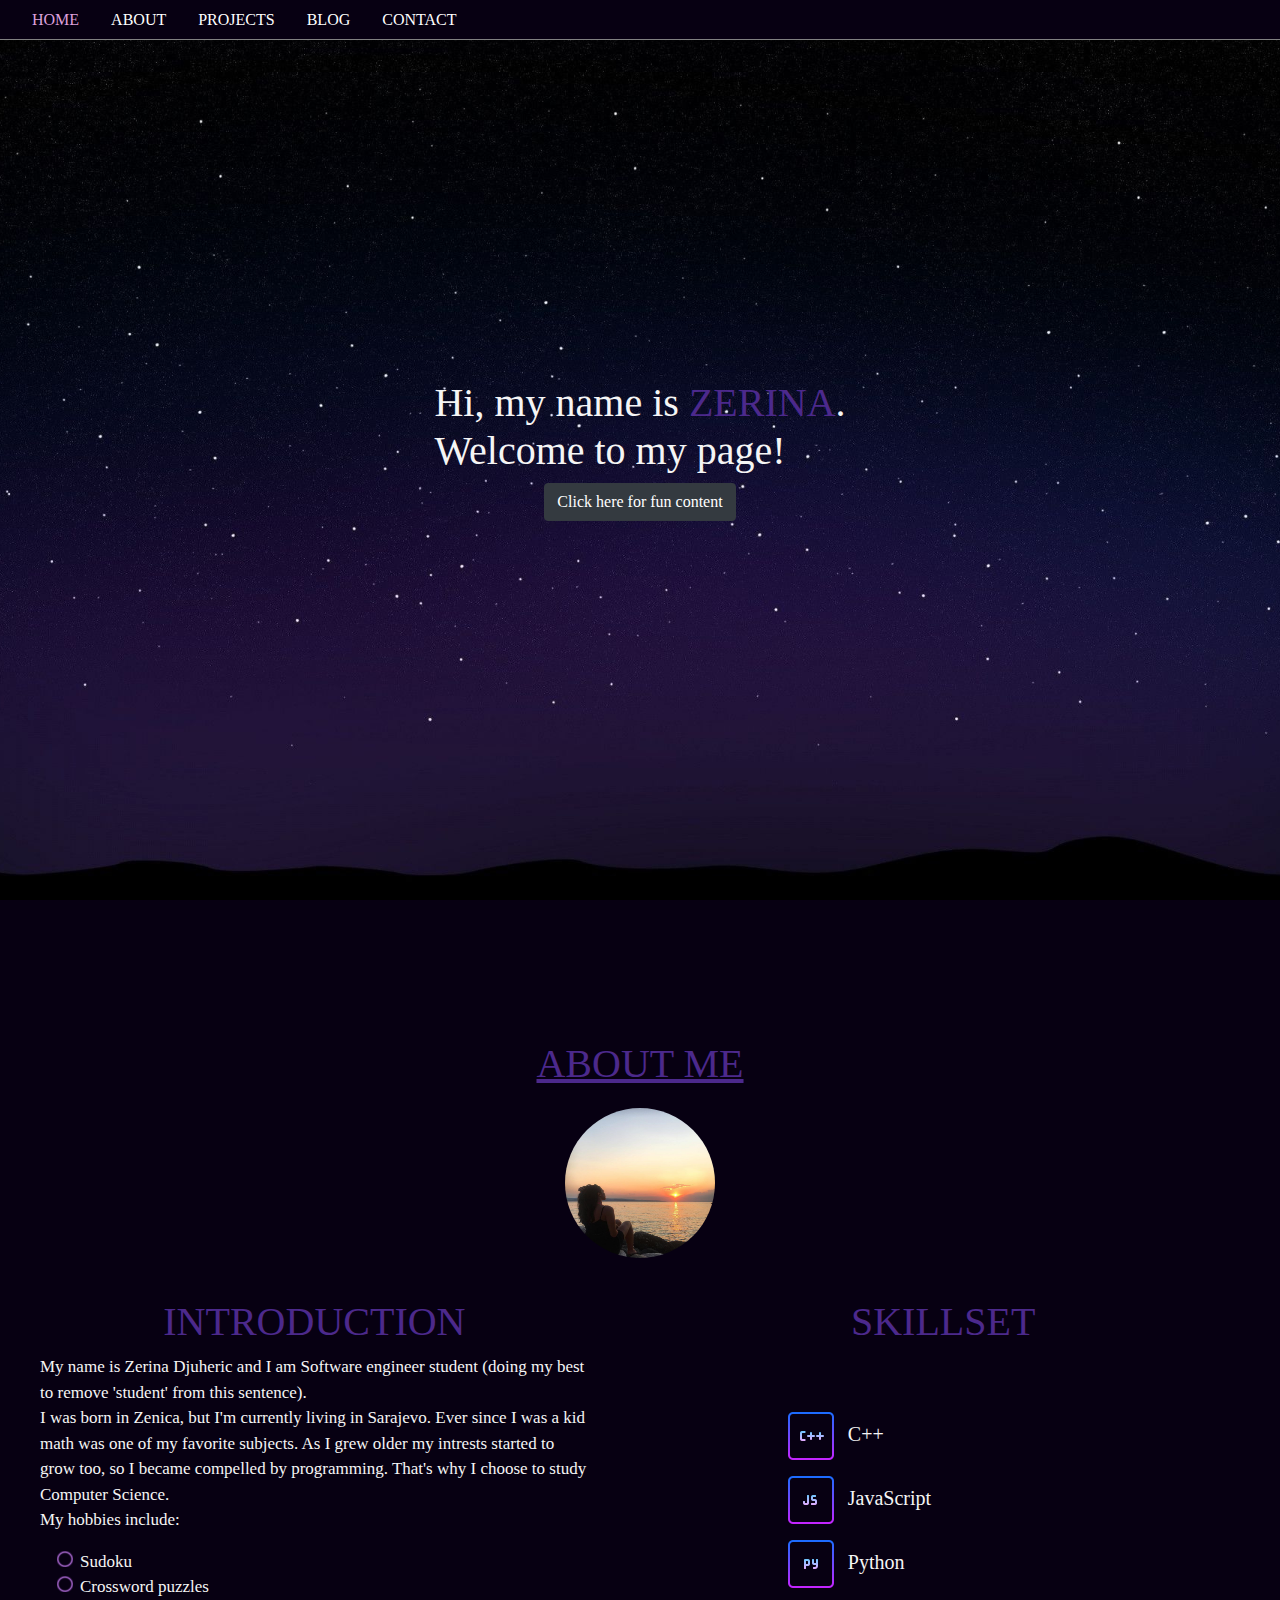
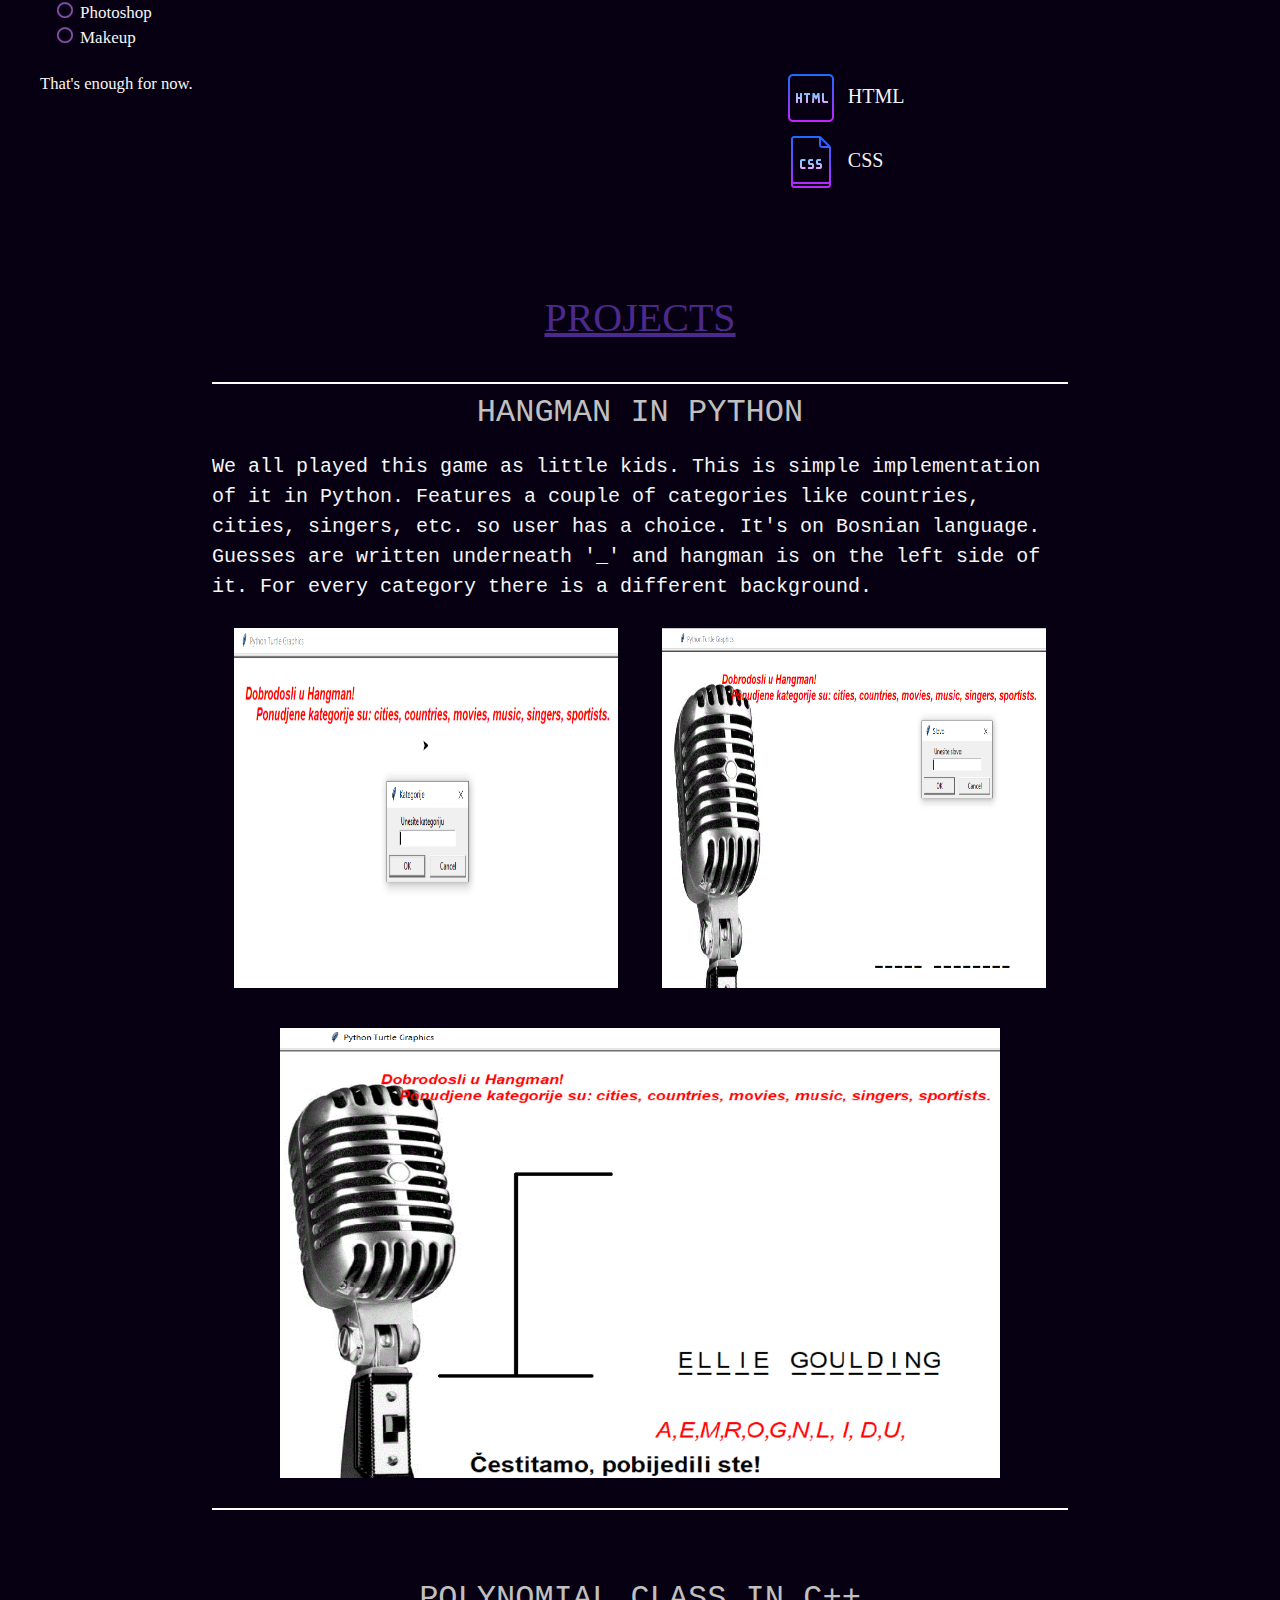
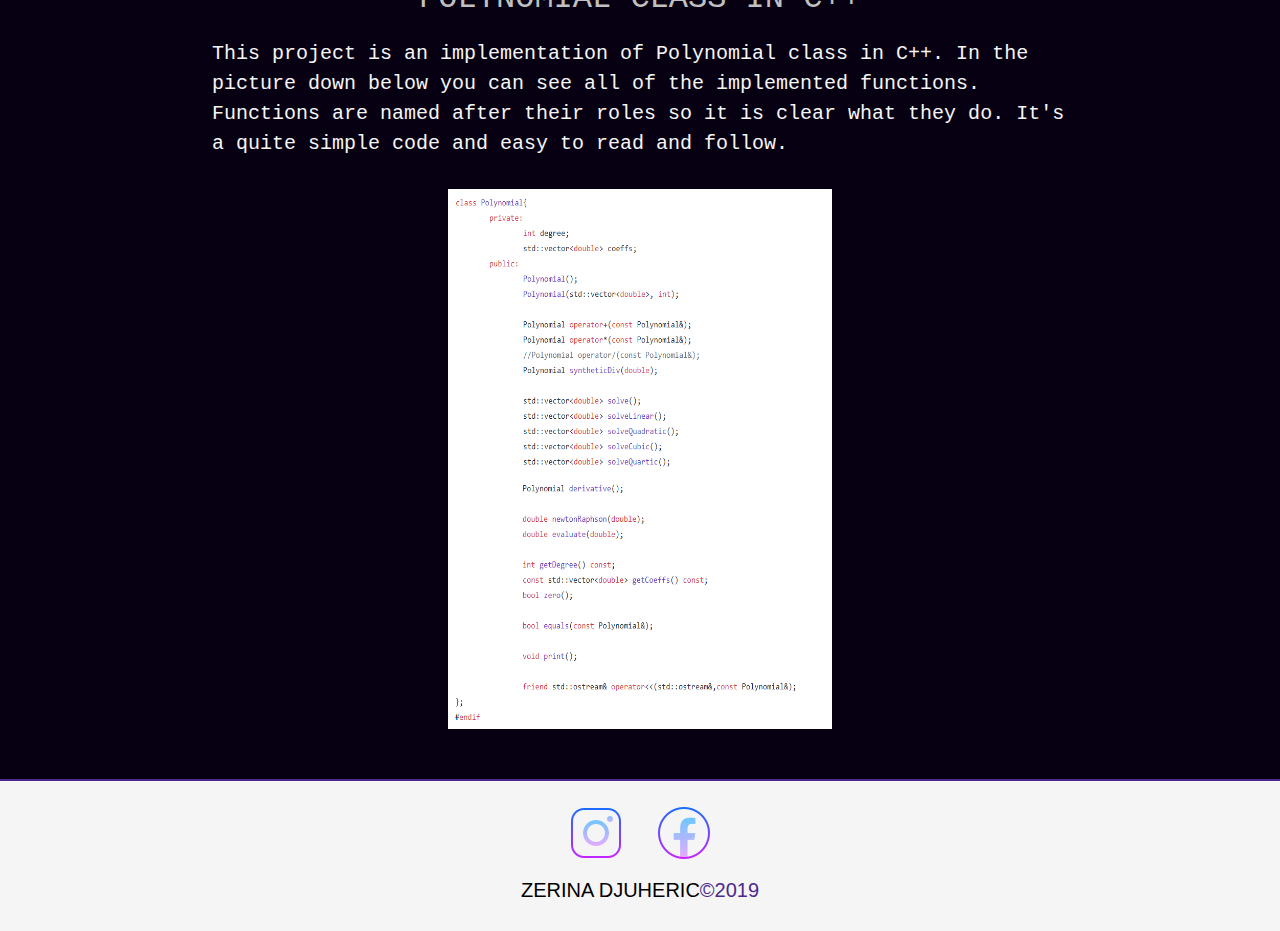
<file: index.html>
<!DOCTYPE html>
<html>
<head>
	<meta charset="utf-8">
    <meta name="viewport" content="width=device-width, initial-scale=1">
	<link rel="icon" href="slike/ikonica.ico">
	<title>Zerina Djuheric</title>
	<link rel="stylesheet" href="https://stackpath.bootstrapcdn.com/bootstrap/4.3.1/css/bootstrap.min.css" integrity="sha384-ggOyR0iXCbMQv3Xipma34MD+dH/1fQ784/j6cY/iJTQUOhcWr7x9JvoRxT2MZw1T" crossorigin="anonymous">
	<link rel="stylesheet" type="text/css" href="style.css">
</head>
<body>
<div class="pocetna">
	<nav class="navbar navbar-expand-lg fixed-top">
	<a class="nav-item nav-link active" href="index.html"> HOME </a>
	<a class="nav-item nav-link" href="index.html#about"> ABOUT </a> 
	<a class="nav-item nav-link" href="index.html#projects"> PROJECTS </a> 
	<a class="nav-item nav-link" href="blog.html"> BLOG </a>
	<a class="nav-item nav-link" href="contact.html"> CONTACT </a> 
	</nav>

<div class="centriraj">
	<div style="display: inline-block";>
		<div>
			<h1>
				Hi, my name is 
				<span class="highlight">ZERINA</span>.
				<br>
				Welcome to my page!
			</h1>
		</div>
		<div class="centar">
			<button class="btn btn-dark"> <a href="galerije.html" >Click here for fun content </a> </button>
		</div>
	</div>
</div>
</div>

<div id="aboutme">
	<h1 class="naslov" id="about">ABOUT ME</h1>
	<div>
		<img class="krug" src="slike/aboutme/pic.png">
	</div>
	
	<div class="about_main" id="opis">
		<h1 class="highlight">INTRODUCTION</h1>
	<p>
		My name is Zerina Djuheric and I am Software engineer student (doing my best to remove 'student' from this sentence). <br> I was born in Zenica, but I'm currently living in Sarajevo. Ever since I was a kid math was one of my favorite subjects. As I grew older my intrests started to grow too, so I became compelled by programming. That's why I choose to study Computer Science. <br>
		My hobbies include:
		<ul>
			<li>Sudoku</li>
			<li>Crossword puzzles</li>
			<li>Photoshop</li>
			<li>Makeup</li>
		</ul>
		<span>That's enough for now.</span>
	</p>
	</div>
	<div class="about_main" id="skills">
		<h1 class="highlight">SKILLSET</h1>
		<div>
		<div class="skills" id="skills1">
		<img src="slike/skills/cpp.png"> C++ <br>
		<img src="slike/skills/js.png"> JavaScript <br>
		<img src="slike/skills/py.png"> Python <br>
		</div>
		<div class="skills" id="skills2">
			<img src="slike/skills/html.png"> HTML <br>
			<img src="slike/skills/css.png"> CSS <br>
		</div>
		</div>
		
	</div>
	
</div>
<div id="projekti">
	<h1 class="naslov" id="projects">PROJECTS</h1>
	<div class="projects">
		<div id="prvi_pr">
			<h2 class="ime_pr">HANGMAN IN PYTHON</h2>
			<p>
				We all played this game as little kids. This is simple implementation of it in Python. Features a couple of categories like countries, cities, singers, etc. so user has a choice. It's on Bosnian language. Guesses are written underneath '_' and hangman is on the left side of it. For every category there is a different background.
			</p>
			<div>
				<img src="slike/projects/hangman1.png">
				<img src="slike/projects/hangman2.png">
			</div>
			<img id="posebna" src="slike/projects/hangman3.png">
		</div>
		<div id="drugi_pr">
			<h2 class="ime_pr">POLYNOMIAL CLASS IN C++</h2>
			<p>
				This project is an implementation of Polynomial class in C++. In the picture down below you can see all of the implemented functions. Functions are named after their roles so it is clear what they do. It's a quite simple code and easy to read and follow.
			</p>
			<a href="slike/projects/polinom.png"><img src="slike/projects/polinom.png"></a>
		</div>
	</div>
</div>


<div id="futer" class="page-footer">
	<div class="container text-center">
		<a href="https://www.instagram.com/zerinadjuheric/" target="blank">
		 <img class="ikona" src="slike/footer/ig.png">
		</a>
		<a href="https://www.facebook.com/zerinadj/" target="blank">
		 <img class="ikona" src="slike/footer/fb.png">
		</a>
	</div>
	<div class="footer-copyright text-center">
	<p style="color: black;">ZERINA DJUHERIC<span class="highlight">©2019</span></p>
	</div>
	</div>


<script src="https://code.jquery.com/jquery-3.3.1.slim.min.js" integrity="sha384-q8i/X+965DzO0rT7abK41JStQIAqVgRVzpbzo5smXKp4YfRvH+8abtTE1Pi6jizo" crossorigin="anonymous"></script>
<script src="https://cdnjs.cloudflare.com/ajax/libs/popper.js/1.14.7/umd/popper.min.js" integrity="sha384-UO2eT0CpHqdSJQ6hJty5KVphtPhzWj9WO1clHTMGa3JDZwrnQq4sF86dIHNDz0W1" crossorigin="anonymous"></script>
<script src="https://stackpath.bootstrapcdn.com/bootstrap/4.3.1/js/bootstrap.min.js" integrity="sha384-JjSmVgyd0p3pXB1rRibZUAYoIIy6OrQ6VrjIEaFf/nJGzIxFDsf4x0xIM+B07jRM" crossorigin="anonymous"></script>

</body>
</html>
</file>
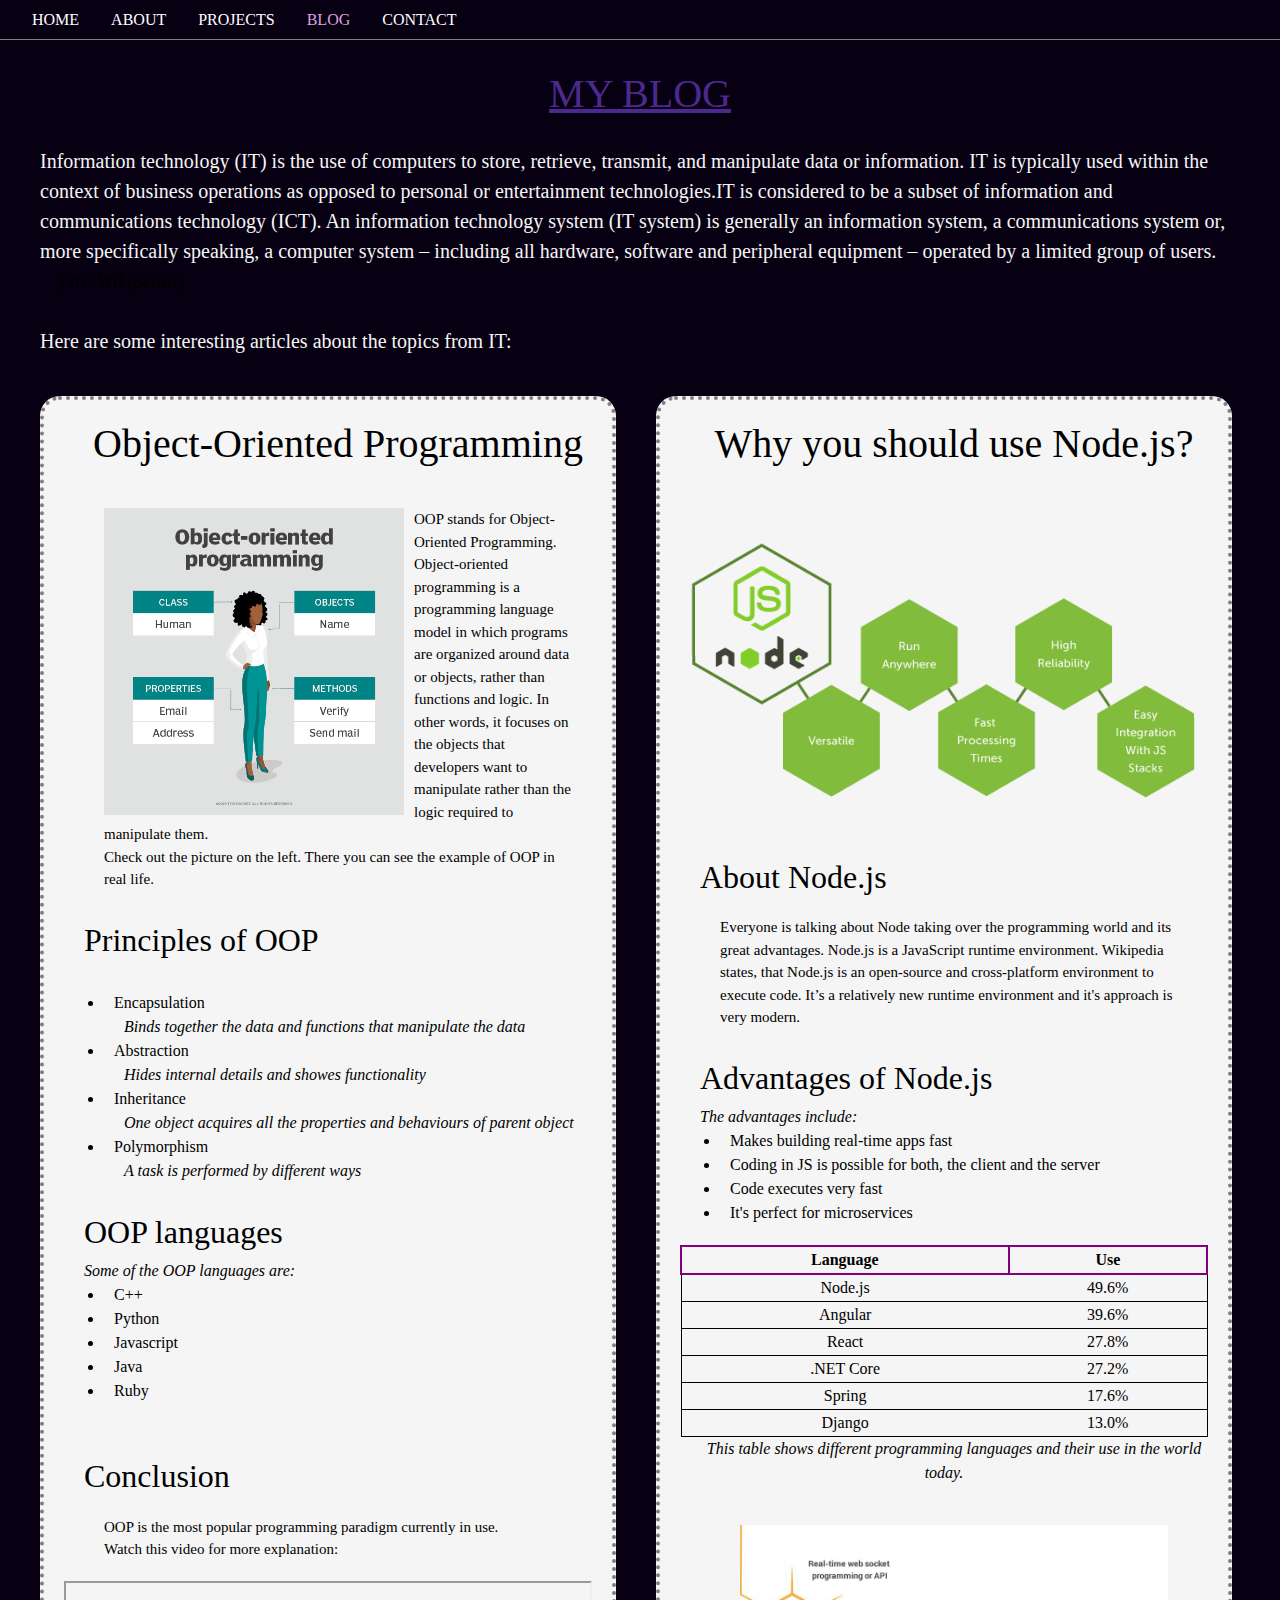
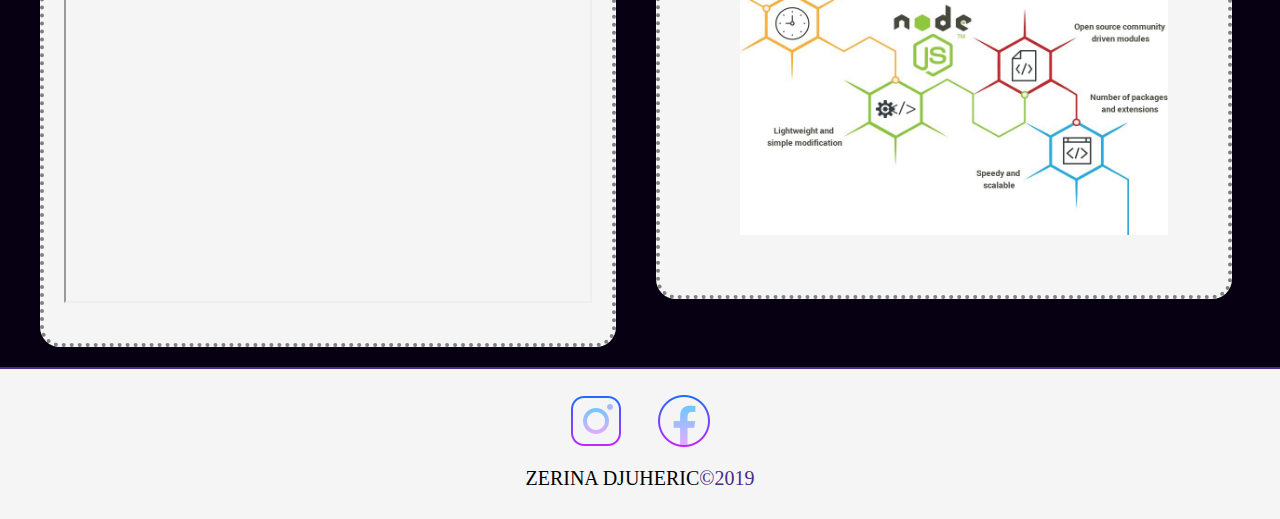
<file: blog.html>
<!DOCTYPE html>
<html>
<head>
	<meta charset="utf-8">
    <meta name="viewport" content="width=device-width, initial-scale=1, shrink-to-fit=no">
	<link rel="icon" href="slike/ikonica.ico">
	<title>ZDJ | Blog</title>
	<link rel="stylesheet" href="https://stackpath.bootstrapcdn.com/bootstrap/4.3.1/css/bootstrap.min.css" integrity="sha384-ggOyR0iXCbMQv3Xipma34MD+dH/1fQ784/j6cY/iJTQUOhcWr7x9JvoRxT2MZw1T" crossorigin="anonymous">
	<link rel="stylesheet" type="text/css" href="style.css">
</head>
<body id="page" class="ostale">
	<nav class="navbar navbar-expand-lg fixed-top">
	<a class="nav-item nav-link" href="index.html"> HOME </a>
	<a class="nav-item nav-link" href="index.html#about"> ABOUT </a> 
	<a class="nav-item nav-link" href="index.html#projects"> PROJECTS </a> 
	<a class="nav-item nav-link active" href="blog.html"> BLOG </a>
	<a class="nav-item nav-link" href="contact.html"> CONTACT </a> 
	</nav>
<div id="blog_main">
	<div id="blog_pocetak">
		<h1 class="highlight" id="blog">MY BLOG</h1>
		<p>
			Information technology (IT) is the use of computers to store, retrieve, transmit, and manipulate data or information. IT is typically used within the context of business operations as opposed to personal or entertainment technologies.IT is considered to be a subset of information and communications technology (ICT). An information technology system (IT system) is generally an information system, a communications system or, more specifically speaking, a computer system – including all hardware, software and peripheral equipment – operated by a limited group of users. <em>(src:Wikipedia)</em><br><br>
			Here are some interesting articles about the topics from IT:</p>
	
	</div>
<div class="post">
	<article id="prvi">
		<h1>Object-Oriented Programming</h1>
		<p>
			<img src="slike/blog/oop.png">
			OOP stands for Object-Oriented Programming. Object-oriented programming is a programming language model in which programs are organized around data or objects, rather than functions and logic. In other words, it focuses on the objects that developers want to manipulate rather than the logic required to manipulate them. <br> Check out the picture on the left. There you can see the example of OOP in real life.
		</p>
		<p>
			<h2>Principles of OOP</h2>
			Four principles of OOP are:
			<ul>
				<li>Encapsulation</li>
				<em>Binds together the data and functions that manipulate the data</em>
				<li>Abstraction</li>
				<em>Hides internal details and showes functionality</em>
				<li>Inheritance</li>
				<em>One object acquires all the properties and behaviours of parent object</em>
				<li>Polymorphism</li>
				<em>A task is performed by different ways</em>
			</ul>
		</p>
		<p>
			<h2>OOP languages</h2>
			<em>Some of the OOP languages are:</em>
			<ul>
				<li>C++</li>
				<li>Python</li>
				<li>Javascript</li>
				<li>Java</li>
				<li>Ruby</li>
				and many more...
			</ul>
		</p>
			<h2>Conclusion</h2>
			<p>
			OOP is the most popular programming paradigm currently in use. <br>
			Watch this video for more explanation:
			<div class="wrapper">
			<iframe  width="550" height="315" src="https://www.youtube.com/embed/pTB0EiLXUC8">
			</iframe>
			</div>
		</p>

	</article>
</div>
<div class="post">
	<article id="drugi">
		<h1>Why you should use Node.js?</h1>
		<img src="slike/blog/node.png">
			<h2>About Node.js</h2>
			<p>
			Everyone is talking about Node taking over the programming world and its great advantages. Node.js is a JavaScript runtime environment. Wikipedia states, that Node.js is an open-source and cross-platform environment to execute code. It’s a relatively new runtime environment and it's approach is very modern.
			</p>
		<p>
			<h2>Advantages of Node.js</h2>
			<em>The advantages include:</em>
			<ul>
				<li>Makes building real-time apps fast</li>
				<li>Coding in JS is possible for both, the client and the server</li>
				<li>Code executes very fast</li>
				<li>It's perfect for microservices</li>
			</ul>
		</p>
		<p>
		<table>
			<tr>
				<th>Language</th>
				<th>Use</th>
			</tr>
			<tr>
				<td>Node.js</td>
				<td>49.6%</td>
			</tr>
			<tr>
				<td>Angular</td>
				<td>39.6%</td>
			</tr>
			<tr>
				<td>React</td>
				<td>27.8%</td>
			</tr>
			<tr>
				<td>.NET Core</td>
				<td>27.2%</td>
			</tr>
			<tr>
				<td>Spring</td>
				<td>17.6%</td>
			</tr>
			<tr>
				<td>Django</td>
				<td>13.0%</td>
			</tr>
		</table>
		<center><em>This table shows different programming languages and their use in the world today.</em></center>
	</p>
		<p>
			<img src="slike/blog/node2.jpeg">
		</p>

	</article>
</div>
</div>
<br>
<div id="futer" class="page-footer">
	<div class="container text-center">
		<a href="https://www.instagram.com/zerinadjuheric/" target="blank">
		 <img class="ikona" src="slike/footer/ig.png">
		</a>
		<a href="https://www.facebook.com/zerina.djuheric/" target="blank">
		 <img class="ikona" src="slike/footer/fb.png">
		</a>
	</div>
	<div class="footer-copyright text-center">
	<p style="color: black">ZERINA DJUHERIC<span class="highlight">©2019</span></p>
	</div>
</div>
</body>
</html>
</file>
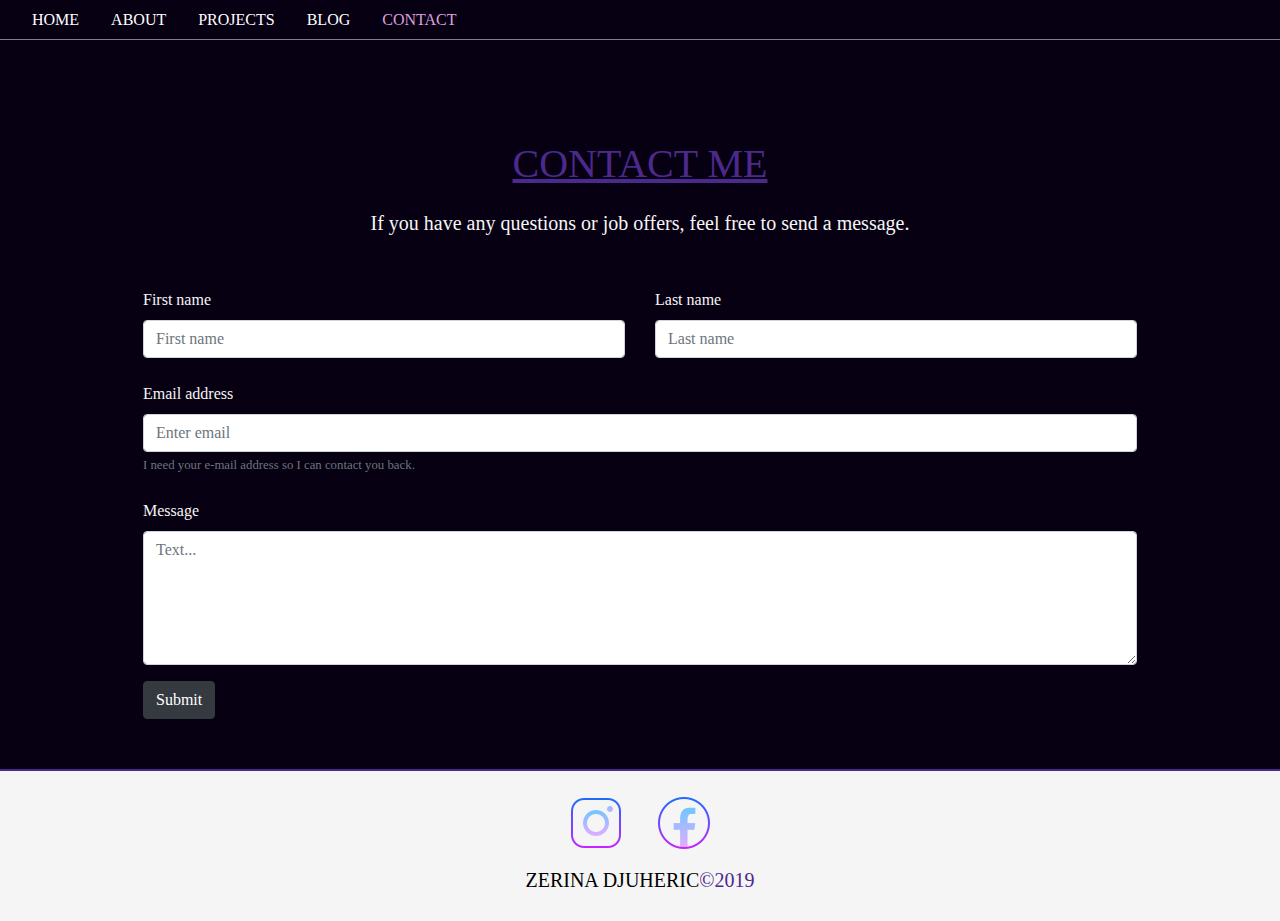
<file: contact.html>
<!DOCTYPE html>
<html>
<head>
	<meta charset="utf-8">
    <meta name="viewport" content="width=device-width, initial-scale=1, shrink-to-fit=no">
	<link rel="icon" href="slike/ikonica.ico">
	<title>ZDJ | Contact me</title>
	<link rel="stylesheet" href="https://stackpath.bootstrapcdn.com/bootstrap/4.3.1/css/bootstrap.min.css" integrity="sha384-ggOyR0iXCbMQv3Xipma34MD+dH/1fQ784/j6cY/iJTQUOhcWr7x9JvoRxT2MZw1T" crossorigin="anonymous">
	<link rel="stylesheet" type="text/css" href="style.css">
</head>
<body id="page" class="ostale">
	<nav class="navbar navbar-expand-lg fixed-top">
	<a class="nav-item nav-link" href="index.html"> HOME </a>
	<a class="nav-item nav-link" href="index.html#about"> ABOUT </a> 
	<a class="nav-item nav-link" href="index.html#projects"> PROJECTS </a> 
	<a class="nav-item nav-link" href="blog.html"> BLOG </a>
	<a class="nav-item nav-link active" href="contact.html"> CONTACT </a> 
	</nav>

<div>
	<h1 class="naslov"> CONTACT ME </h1>
	<p id=centriraj-p>
	 If you have any questions or job offers, feel free to send a message.
	</p>
</div>

<div class="container" id="kontakt">
<form>
  <div class="form-group">
  	<div class="row">
    	<div class="col">
    		<label for="ime">First name</label>
      		<input id="ime" type="text" class="form-control" placeholder="First name">
    	</div>
    	<div class="col">
    		<label for="prezime">Last name</label>
      		<input id="prezime" type="text" class="form-control" placeholder="Last name">
    	</div>
  	</div>
  	<br>
    <div>
    	<label for="email">Email address</label>
    	<input type="email" class="form-control" id="email" aria-describedby="emailHelp" placeholder="Enter email">
    	<small id="emailHelp" class="form-text text-muted">I need your e-mail address so I can contact you back.</small>
	</div>
	<br>
	<div>
    	<label for="poruka">Message</label>
  		<textarea class="form-control" rows="5" id="poruka" placeholder="Text..."></textarea>
		</div>
 </div>
 <button type="submit" class="btn btn-dark">
 	<a href="">Submit</a>
 </button>
</form>
</div>

<div id="futer" class="page-footer">
	<div class="container text-center">
		<a href="https://www.instagram.com/zerinadjuheric/" target="blank">
		 <img class="ikona" src="slike/footer/ig.png">
		</a>
		<a href="https://www.facebook.com/zerina.djuheric/" target="blank">
		 <img class="ikona" src="slike/footer/fb.png">
		</a>
	</div>
	<div class="footer-copyright text-center">
	<p style="color: black">ZERINA DJUHERIC<span class="highlight">©2019</span></p>
	</div>
</div>

<script src="https://code.jquery.com/jquery-3.3.1.slim.min.js" integrity="sha384-q8i/X+965DzO0rT7abK41JStQIAqVgRVzpbzo5smXKp4YfRvH+8abtTE1Pi6jizo" crossorigin="anonymous"></script>
<script src="https://cdnjs.cloudflare.com/ajax/libs/popper.js/1.14.7/umd/popper.min.js" integrity="sha384-UO2eT0CpHqdSJQ6hJty5KVphtPhzWj9WO1clHTMGa3JDZwrnQq4sF86dIHNDz0W1" crossorigin="anonymous"></script>
<script src="https://stackpath.bootstrapcdn.com/bootstrap/4.3.1/js/bootstrap.min.js" integrity="sha384-JjSmVgyd0p3pXB1rRibZUAYoIIy6OrQ6VrjIEaFf/nJGzIxFDsf4x0xIM+B07jRM" crossorigin="anonymous"></script>

</body>
</html>
</file>
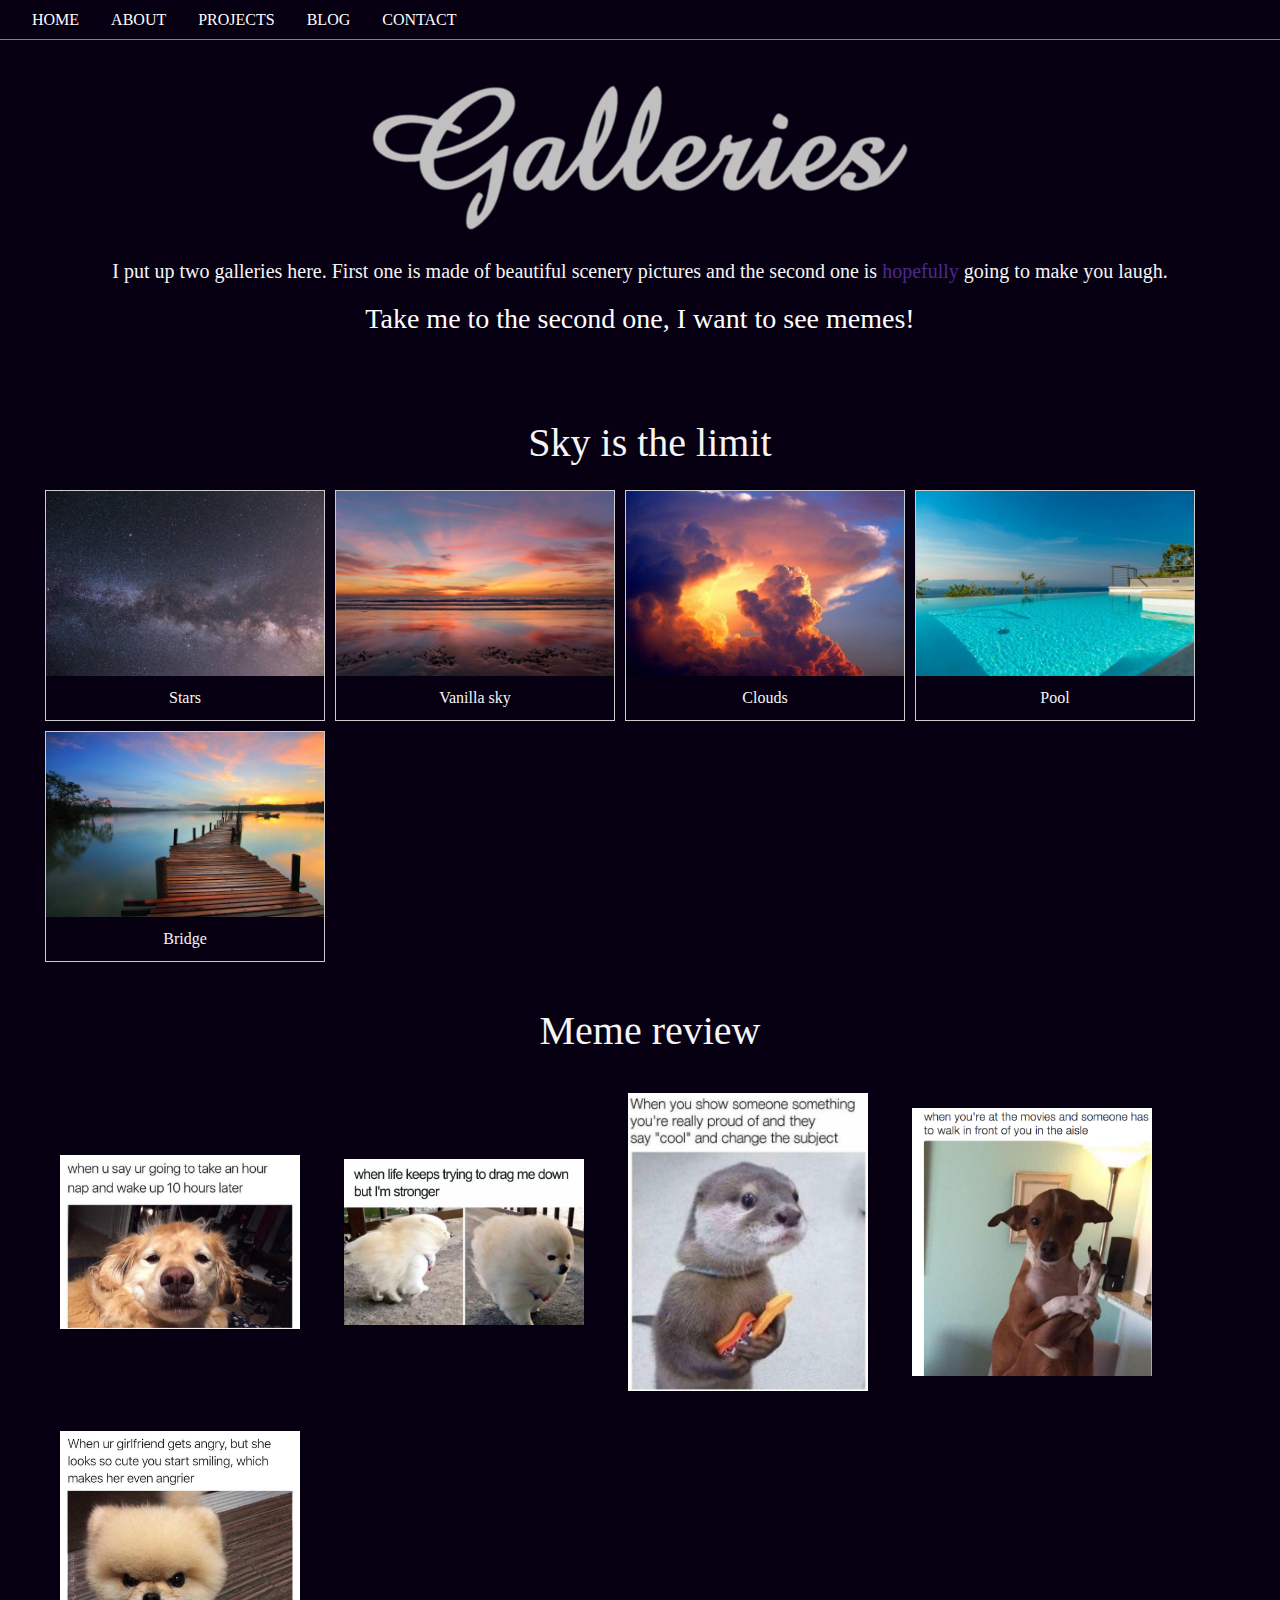
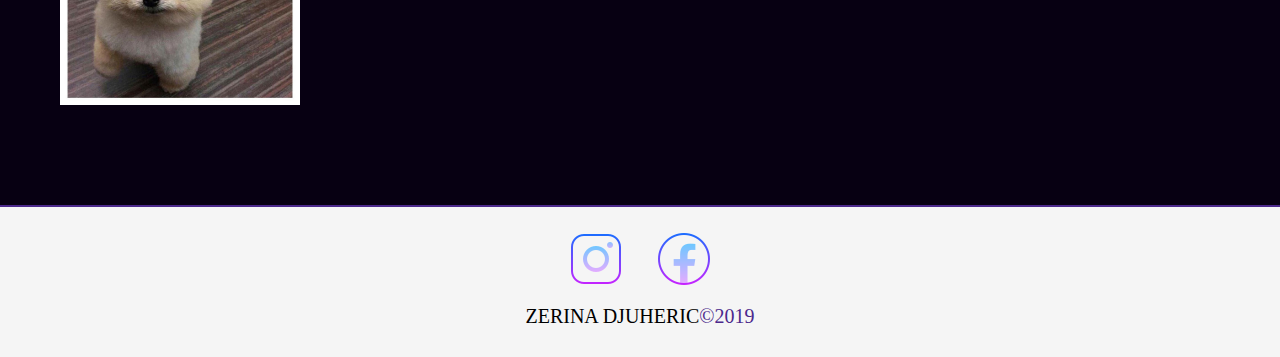
<file: galerije.html>
<!DOCTYPE html>
<html>
<head>
	<meta charset="utf-8">
    <meta name="viewport" content="width=device-width, initial-scale=1, shrink-to-fit=no">
	<link rel="icon" href="slike/ikonica.ico">
	<title>ZDJ | Fun stuff</title>
	<link rel="stylesheet" href="https://stackpath.bootstrapcdn.com/bootstrap/4.3.1/css/bootstrap.min.css" integrity="sha384-ggOyR0iXCbMQv3Xipma34MD+dH/1fQ784/j6cY/iJTQUOhcWr7x9JvoRxT2MZw1T" crossorigin="anonymous">
	<link rel="stylesheet" type="text/css" href="style.css">
</head>
<body class="ostale">

	<nav class="navbar navbar-expand-lg fixed-top">
	<a class="nav-item nav-link" href="index.html"> HOME </a>
	<a class="nav-item nav-link" href="index.html#about"> ABOUT </a> 
	<a class="nav-item nav-link" href="index.html#projects"> PROJECTS </a> 
	<a class="nav-item nav-link" href="blog.html"> BLOG </a>
	<a class="nav-item nav-link" href="contact.html"> CONTACT </a> 
	</nav>

<div id="galerije">
	<img id="gal_naslov" src="slike/galerija/galerije.png">
	<p>I put up two galleries here. First one is made of beautiful scenery pictures and the second one is <span class="highlight">hopefully </span> going to make you laugh. </p>
	<h3><a href="#druga">Take me to the second one, I want to see memes!</a></h3>

<div id="galerija1">
	<h1>Sky is the limit</h1>
   <div class="gallery">
  <a target="_blank" href="slike/galerija/slika5.jpg">
    <img src="slike/galerija/slika5.jpg" alt="">
  </a>
  <div class="desc">Stars</div>
</div>

<div class="gallery">
  <a target="_blank" href="slike/galerija/slika4.jpg">
    <img src="slike/galerija/slika4.jpg" alt="">
  </a>
  <div class="desc">Vanilla sky</div>
</div>

<div class="gallery">
  <a target="_blank" href="slike/galerija/slika1.jpg">
    <img src="slike/galerija/slika1.jpg" alt="">
  </a>
  <div class="desc">Clouds</div>
</div>
<div class="gallery">
  <a target="_blank" href="slike/galerija/slika3.jpg">
    <img src="slike/galerija/slika3.jpg" alt="">
  </a>
  <div class="desc">Pool</div>
</div>
<div class="gallery">
  <a target="_blank" href="slike/galerija/slika2.jpg">
    <img src="slike/galerija/slika2.jpg" alt="">
  </a>
  <div class="desc">Bridge</div>
</div>
  </div>

<div id="galerija2">
	<h1 id="druga">Meme review</h1>
	<a href="slike/galerija/meme1.jpg"><img src="slike/galerija/meme1.jpg"></a>
	<a href="slike/galerija/meme2.jpg"><img src="slike/galerija/meme2.jpg"></a>
	<a href="slike/galerija/meme3.jpg"><img src="slike/galerija/meme3.jpg"></a>
	<a href="slike/galerija/meme4.jpg"><img src="slike/galerija/meme4.jpg"></a>
	<a href="slike/galerija/meme5.jpg"><img src="slike/galerija/meme5.jpg"></a>
</div>
</div>

<div id="futer" class="page-footer">
	<div class="container text-center">
		<a href="https://www.instagram.com/zerinadjuheric/" target="blank">
		 <img class="ikona" src="slike/footer/ig.png">
		</a>
		<a href="https://www.facebook.com/zerina.djuheric/" target="blank">
		 <img class="ikona" src="slike/footer/fb.png">
		</a>
	</div>
	<div class="footer-copyright text-center">
	<p style="color: black">ZERINA DJUHERIC<span class="highlight">©2019</span></p>
	</div>
</div>

</body>
</html>
</file>
<file: style.css>
*{
  color: whitesmoke;
}
a{
  color: white;
  text-decoration: none !important;

}
a:hover{
  color: #4c298c;
}
nav{ 
  background-color: #070012;
  border-bottom: 1px solid gray;
  color: white;
  height: 40px;
}
@media screen and (max-width: 500px) { 
  .navbar a {
    max-width: 100%;
    padding: 0px 5px 0px 5px; 
    float: none; 
    text-align: center;
    display: block;
  }
}
.active {
  color: plum !important;
} 
body{
  background-color: #070012;
}

.centriraj {
  display: flex;
  justify-content: center;
  align-items: center;
  height: 100vh;
}
.centar {
  display: flex;
  align-items: center;
  justify-content: center;
}
.naslov {
  text-align: center;
  margin-top: 100px;
}
#centriraj-p {
  margin: auto;
  text-align: center;
}
form {
  margin-top: 50px;
}
section {
  background-size: cover;
  display: table;
}
div {
  display: block;
}


.pocetna{
 background-repeat: no-repeat;
 background-attachment: fixed;
 background-size: cover;
 background-position: top;
 background-image:url(slike/pozadina.jpg);
 width: 100%;
 height: calc(100% - 40px);
 font-family: Century Gothic;
}
.ostale{
  background-color: #070012;
  font-family: Century Gothic;
  color: grey;
  height: calc(100% - 40px);
}
#kontakt{
  width: 80%;
  margin-bottom: 50px;
}
.ikona {
  padding: 10px;
}
#page {
  margin-top: 50px;
}


/*about*/

.naslov{
  padding-top: 40px;
  text-align: center;
  color: #4c298c;
  text-decoration: underline;
  margin-bottom: 20px;
}
.krug{
  display: block;
  margin-top: 20px;
  margin-right: auto;
  margin-left: auto;
  width: 150px;
  height: 150px;
  border-radius: 50%;
}
#aboutme{
  font-family: Century Gothic;
  background-color: #070012;
  color:white;
}
.about_main{
  margin-right: auto;
  margin-left: auto;
  margin: 20px;
  font-size: 20px;
  padding: 20px;
  width: 46vw;
  float: left;
}
#opis h1{
 text-align: center;
}
#opis p{
  font-size: 17px;
  text-align: left;
}
#opis ul li{
  font-size: 17px;
  list-style-image: url(slike/aboutme/ikona.ico);
}
#skills h1{
  text-align: center;
}
#opis span{
  font-size: smaller;
}

.skills{
  margin-top: 30px;
  float: left;
  margin-right: auto;
  margin-left: auto;
  padding: 20px;
}
#skills1{
  margin-left: 90px;
  margin-right: 20px;
}
#skills2{
  margin-left: 90px;
}


/*projects*/

#projekti{
  clear: both;
  font-family: Century Gothic;
}
.ime_pr{
  margin-bottom: 10px;
  padding: 10px;
  text-align: center;
  color: silver;
  font-family: Courier New;

}
.projects{
  font-family: Courier New;
  padding: 20px; 
  width: 70vw;
  margin-left: auto;
  margin-right: auto;
  text-align: justify-all;
}
.projects img{
  transition: 1s;
}
.projects img:hover{
  filter: white(10%);
  transform: scale(1.1);
}
#prvi_pr div{
  display: flex;
}
#prvi_pr div img{
  margin: 10px;
  margin-left: auto;
  margin-right: auto;
  height: 40vh;
  width: 30vw;
}
#posebna{
  display: block;
  margin: 30px;
  margin-left: auto;
  margin-right: auto;
  height: 50vh;
  width: 80vh;
}
#prvi_pr,#drugi_pr{
  border-top: 2px solid white;
}
#drugi_pr h2{
  margin-top: 60px;
}
#drugi_pr img{
  display: block;
  margin: 30px;
  margin-left: auto;
  margin-right: auto;
  height: 60vh;
  width: 30vw;
}


/*footer*/

#futer {
  clear: both;
  margin-bottom: 0;
  background-color: whitesmoke;
  padding: 10px;
  border-top: 2px solid #4c298c;
}

.highlight{
  color: #4c298c;
}

/*galerija source: https://www.w3schools.com/css/css_image_gallery.asp */

div.gallery {
  margin: 5px;
  border: 1px solid #ccc;
  float: left;
  width: 280px;
}


div.gallery:hover {
  border: 1px solid #777;
}

div.gallery img {
  width: 100%;
  height: auto;
}

div.desc {
  padding: 10px;
  text-align: center;
}

/*galerija*/

#galerija1{
  padding: 20px;
  margin-left: 20px;
  margin-bottom: 20px;
  float: left;
}
#galerija2{
  padding: 20px;
  margin-left: 20px;
  margin-bottom: 60px;
}
#galerija2 img{
  width: 280px;
  transition: 1s;
  padding: 20px;
}
#galerija2 img:hover{
  filter: grayscale(100%);
  transform: scale(1.1);
}

#galerije h1{
  margin-top: 45px;
  text-align: center;
  padding: 10px;
}
#galerije p{
  text-align: center;
  font-size: 20px;
}
#galerije h3{
  text-align: center;
}

#gal_naslov{
  padding: 10px;
  margin-top: 60px;
  margin-right: auto;
  margin-left: auto;
  display: block;
  max-width: 100%;
  height: auto;
}


/*blog*/

#blog_main{
  padding: 20px;
}
#blog_pocetak h1{
  text-align: center;
  text-decoration: underline;
}
#blog_pocetak p{
  font-size: 20px;
  padding: 20px;
  margin-bottom: 0;
}
#blog_pocetak ul li{
  margin-left: 20px;
  font-size: 20px;
}
article h1{
  padding-bottom: 20px;
}
article h2{
  padding-top: 10px;
  padding-left: 20px;
}
article p{
  font-size: 15px;
  color: black;
  padding-left: 20px;
}
article h1,h2,em{
  color: black;
  padding-left: 20px;
}
article ul li{
  color: black;
  padding-left: 10px;
}
article table th,td{
  color: black;
}

.post{
  margin: 20px;
  padding: 20px;
  width: 45vw;
  float: left;
  background-color: whitesmoke;
  border: 4px dotted gray;
  border-radius: 20px;
}

#prvi p{
  margin: 20px;
  text-align: justify-all;
  
}
#prvi h1{
  text-align: center;
}
#prvi img{
  float: left;
  width: 300px; 
  margin-right: 10px;
  max-width: 100%;
}
#drugi h1{
  text-align: center;
}
#drugi img{
 margin-right: auto;
 margin-left: auto;
 max-width: 100%;
 height: auto;
}
#drugi p{
  margin: 20px; 
}
#drugi p img{
  display: block;
  margin-right: auto;
  margin-left: auto;
  width: 500px;
  height: 350px;
  max-width: 100%;
  padding: 20px;
}
/* Responsive iframe https://stackoverflow.com/questions/17838607/making-an-iframe-responsive*/
.wrapper {
    position: relative;
    padding-bottom: 56.25%; /* 16:9 */
    padding-top: 25px;
    height: 0;
}
.wrapper iframe {
    position: absolute;
    top: 0;
    left: 0;
    width: 100%;
    height: 100%;
}
#drugi table{
  width: 100%;

}
#drugi table th,td{
  text-align: center;
}
#drugi th{
  border: 2px solid purple;
}
#drugi tr{
  border: 1px solid black;
}
/*responsive text*/

@media (max-width: 360px) {  
  h1 {font-size:1rem;}
  p{font-size: 10px} 
}

@media (max-width: 544px) {  
  h1 {font-size:1.5rem;} 
  p{font-size: 10px}
}
 @media (max-width: 768px) {  
  h1 {font-size:2rem;}
  p{font-size: 15px} 
}
 
@media (max-width: 992px) { 
  h1 {font-size:2rem;} 
  p{font-size: 20px}
}
@media (min-width: 1200px) {  
  h1 {font-size:2.5rem;} 
  p{font-size: 20px}
}
@media (min-width: 950px) and (max-width:1100px) { 
  h1 {font-size:2.75rem;} 
  p{font-size: 20px}

}

@media (max-width: 1000px) {  
  .post {
    width: 90vw;
  }
  .about_main{
    width: 90vw;
  }
  #prvi_pr div{
    flex-direction: column;
  }
  #prvi_pr div img{
    width: 70vw;
  }
  #posebna{
    width: 70vw;
  }
}
</file>
